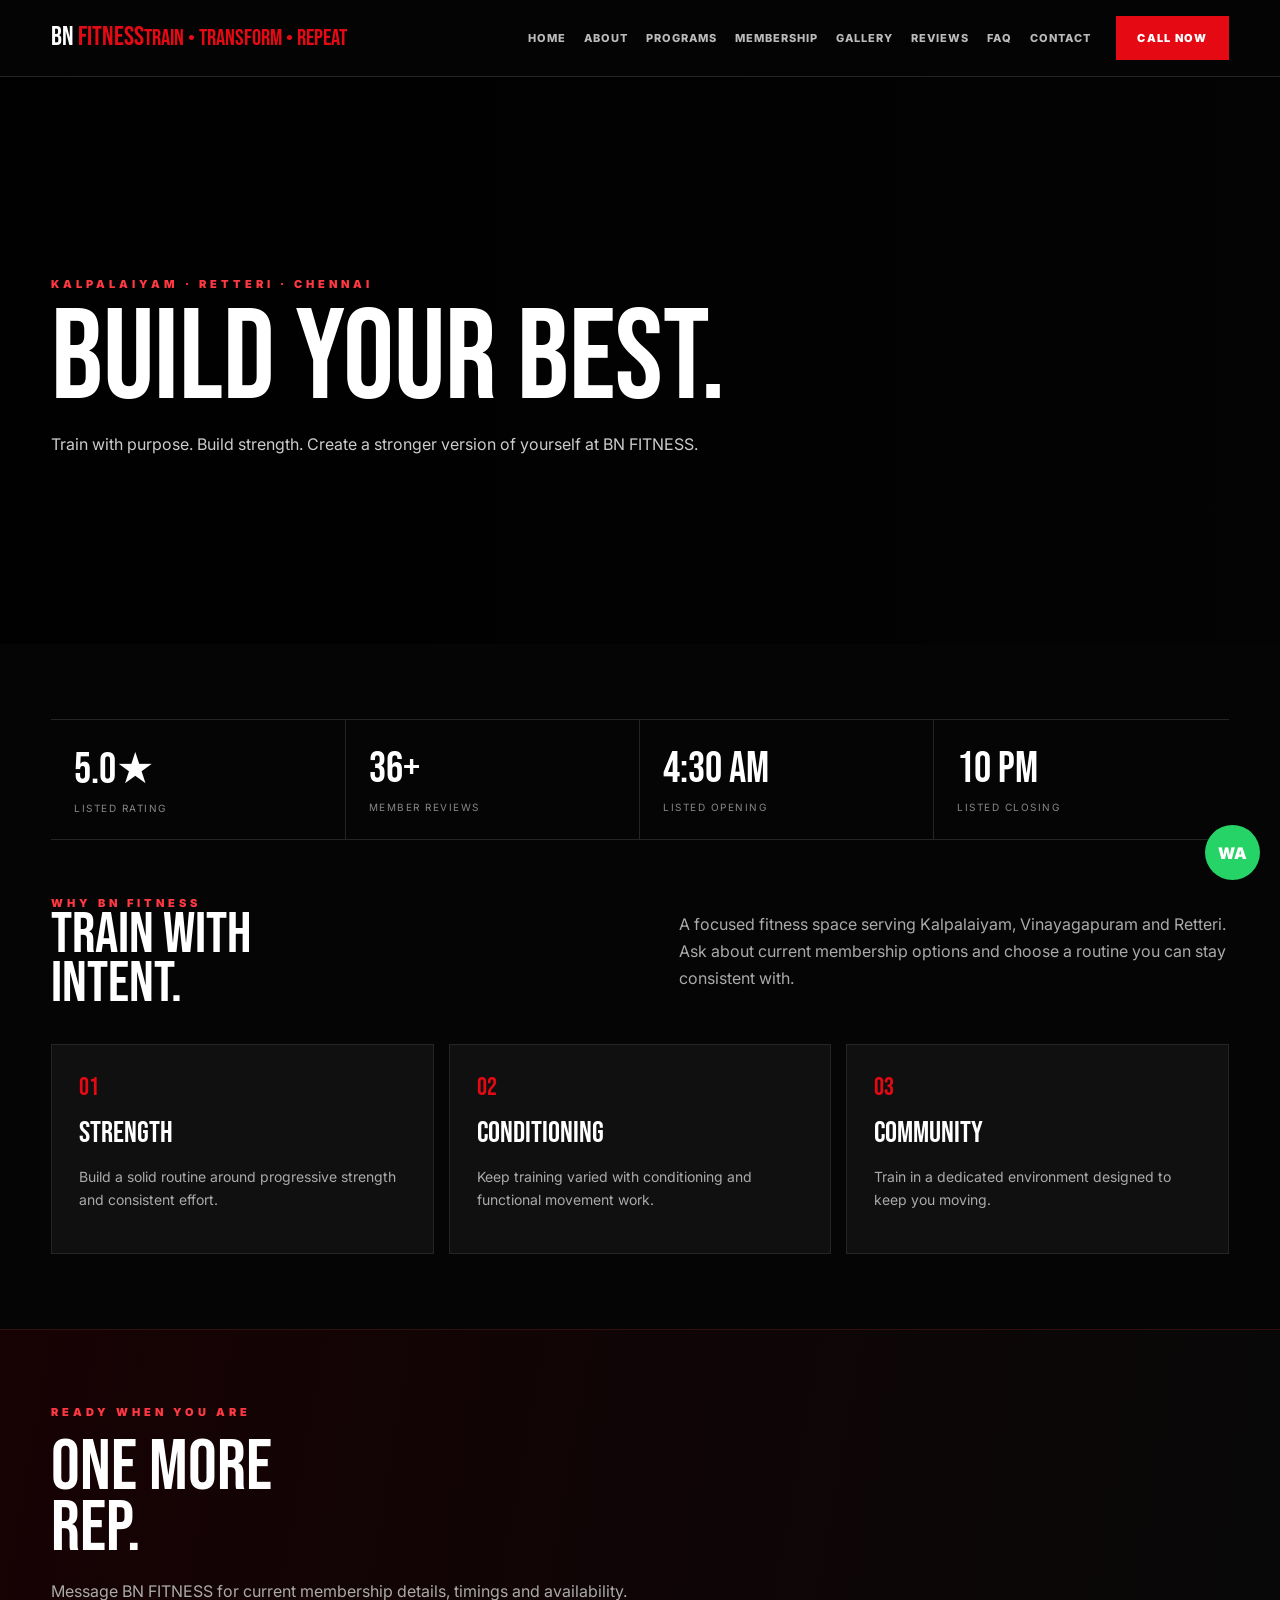
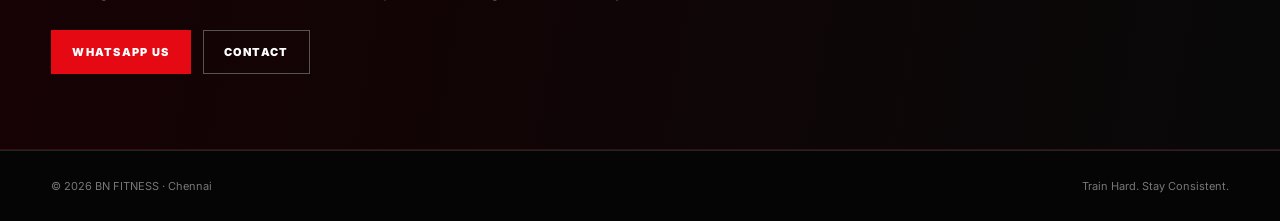
<file: index.html>
<!doctype html><html lang="en"><head><meta charset="utf-8"><meta name="viewport" content="width=device-width,initial-scale=1"><meta name="theme-color" content="#050505"><meta name="description" content="Train with purpose. Build strength. Create a stronger version of yourself at BN FITNESS."><title>BUILD YOUR BEST. | BN FITNESS</title><link rel="stylesheet" href="styles.css"></head><body><header class="nav"><div class="navin container"><a class="logo" href="index.html">BN <span class="red">FITNESS</span><small class="red">TRAIN • TRANSFORM • REPEAT</small></a><nav class="links"><a href="index.html">Home</a><a href="about.html">About</a><a href="programs.html">Programs</a><a href="membership.html">Membership</a><a href="gallery.html">Gallery</a><a href="reviews.html">Reviews</a><a href="faq.html">FAQ</a><a href="contact.html">Contact</a></nav><a class="btn" href="tel:+917550177070">Call Now</a><button class="menu" id="menuBtn">☰</button></div><div class="mobile" id="mobileMenu"><a href="index.html">Home</a><a href="about.html">About</a><a href="programs.html">Programs</a><a href="membership.html">Membership</a><a href="gallery.html">Gallery</a><a href="reviews.html">Reviews</a><a href="faq.html">FAQ</a><a href="contact.html">Contact</a></div></header><section class="hero" style="background-image:url('https://images.unsplash.com/photo-1534438327276-14e5300c3a48?auto=format&fit=crop&w=1800&q=85')"><div class="container"><div class="ey">KALPALAIYAM · RETTERI · CHENNAI</div><h1>BUILD YOUR BEST.</h1><p>Train with purpose. Build strength. Create a stronger version of yourself at BN FITNESS.</p></div></section><section class="page"><div class="container"><div class="stats"><div class="stat"><strong>5.0★</strong><span>Listed rating</span></div><div class="stat"><strong>36+</strong><span>Member reviews</span></div><div class="stat"><strong>4:30 AM</strong><span>Listed opening</span></div><div class="stat"><strong>10 PM</strong><span>Listed closing</span></div></div><div class="head"><div><div class="ey">WHY BN FITNESS</div><h2>TRAIN WITH<br>INTENT.</h2></div><p>A focused fitness space serving Kalpalaiyam, Vinayagapuram and Retteri. Ask about current membership options and choose a routine you can stay consistent with.</p></div><div class="grid"><article class="card"><span class="num">01</span><h3>Strength</h3><p>Build a solid routine around progressive strength and consistent effort.</p></article><article class="card"><span class="num">02</span><h3>Conditioning</h3><p>Keep training varied with conditioning and functional movement work.</p></article><article class="card"><span class="num">03</span><h3>Community</h3><p>Train in a dedicated environment designed to keep you moving.</p></article></div></div></section><section class="cta"><div class="container"><div class="ey">READY WHEN YOU ARE</div><h2>ONE MORE<br>REP.</h2><p>Message BN FITNESS for current membership details, timings and availability.</p><div class="actions"><a class="btn" href="https://wa.me/917550177070?text=Hi%20BN%20FITNESS%2C%20I%27d%20like%20membership%20details." target="_blank">WhatsApp Us</a><a class="btn out" href="contact.html">Contact</a></div></div></section><footer><div class="container foot"><span>© 2026 BN FITNESS · Chennai</span><span>Train Hard. Stay Consistent.</span></div></footer><a class="float" href="https://wa.me/917550177070" target="_blank">WA</a><script src="script.js"></script></body></html>
</file>
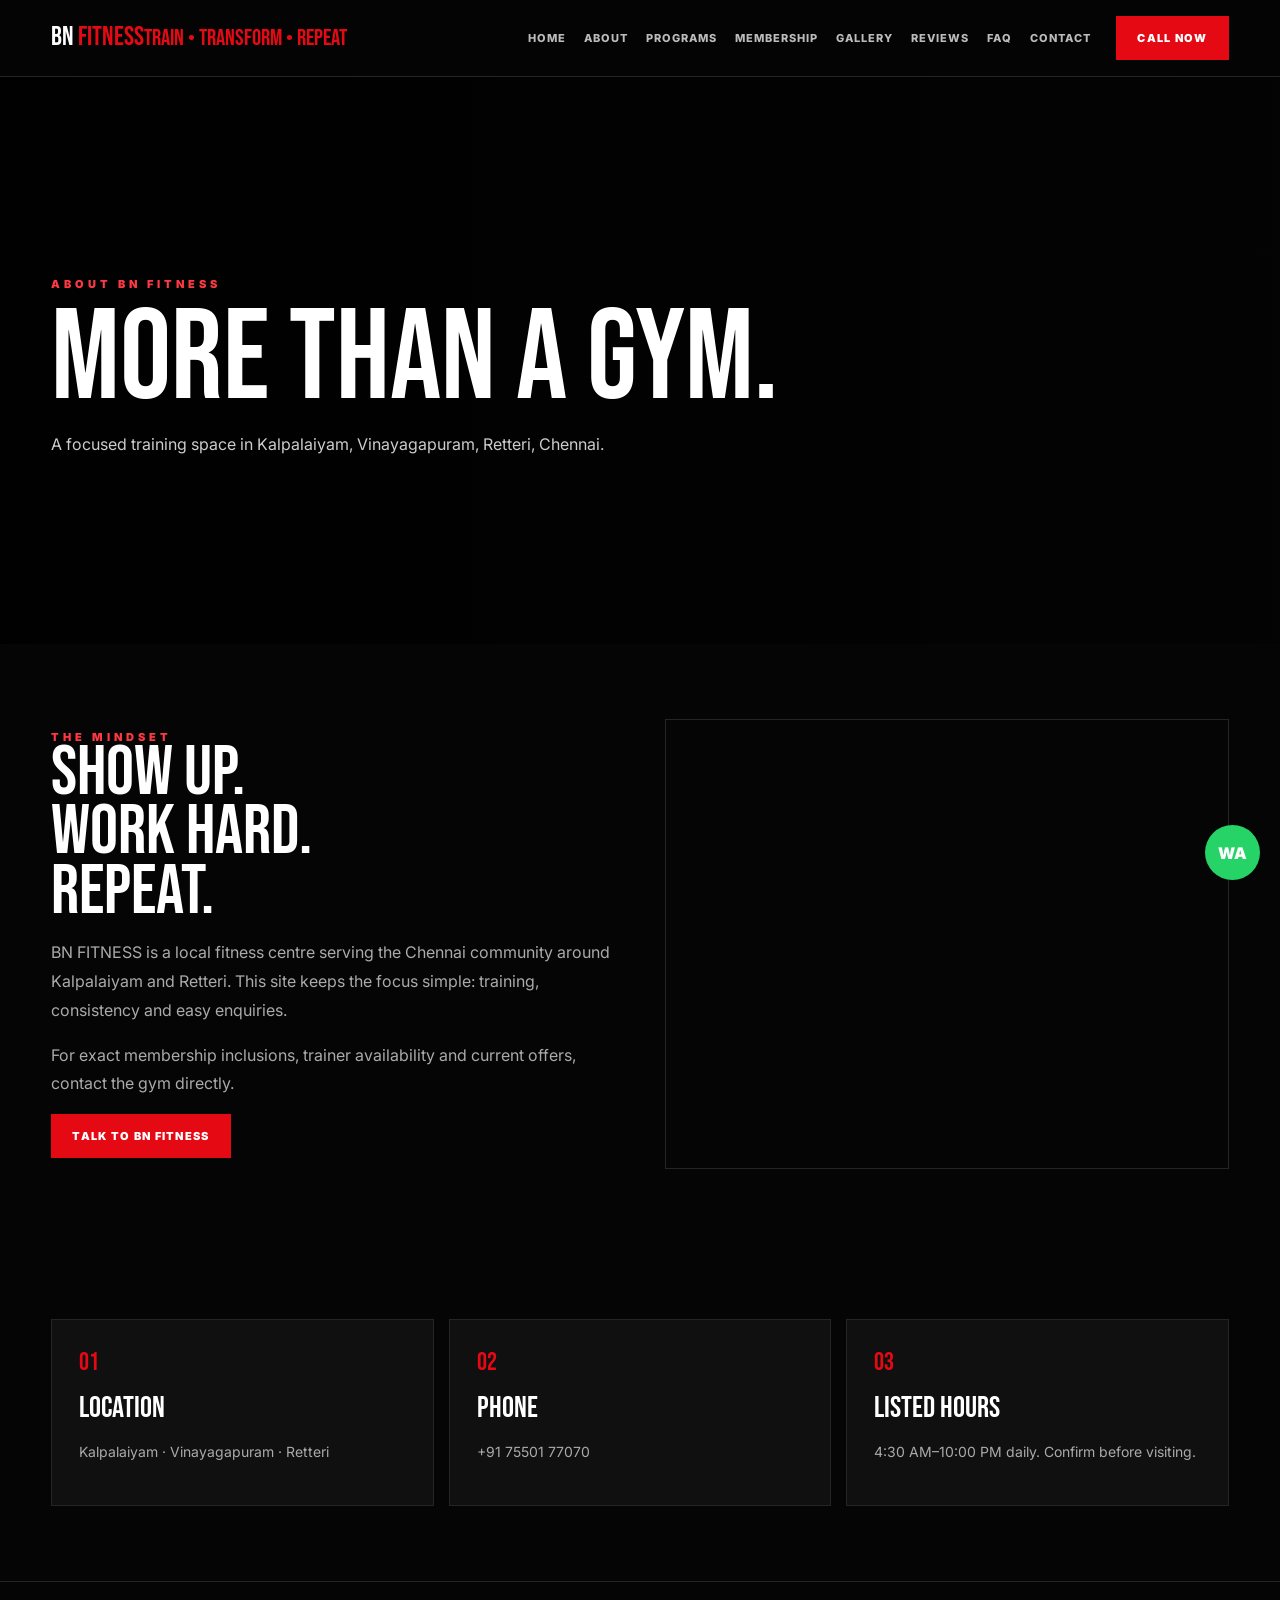
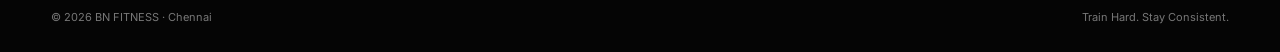
<file: about.html>
<!doctype html><html lang="en"><head><meta charset="utf-8"><meta name="viewport" content="width=device-width,initial-scale=1"><meta name="theme-color" content="#050505"><meta name="description" content="A focused training space in Kalpalaiyam, Vinayagapuram, Retteri, Chennai."><title>MORE THAN A GYM. | BN FITNESS</title><link rel="stylesheet" href="styles.css"></head><body><header class="nav"><div class="navin container"><a class="logo" href="index.html">BN <span class="red">FITNESS</span><small class="red">TRAIN • TRANSFORM • REPEAT</small></a><nav class="links"><a href="index.html">Home</a><a href="about.html">About</a><a href="programs.html">Programs</a><a href="membership.html">Membership</a><a href="gallery.html">Gallery</a><a href="reviews.html">Reviews</a><a href="faq.html">FAQ</a><a href="contact.html">Contact</a></nav><a class="btn" href="tel:+917550177070">Call Now</a><button class="menu" id="menuBtn">☰</button></div><div class="mobile" id="mobileMenu"><a href="index.html">Home</a><a href="about.html">About</a><a href="programs.html">Programs</a><a href="membership.html">Membership</a><a href="gallery.html">Gallery</a><a href="reviews.html">Reviews</a><a href="faq.html">FAQ</a><a href="contact.html">Contact</a></div></header><section class="hero" style="background-image:url('https://images.unsplash.com/photo-1583454110551-21f2fa2afe61?auto=format&fit=crop&w=1800&q=85')"><div class="container"><div class="ey">ABOUT BN FITNESS</div><h1>MORE THAN A GYM.</h1><p>A focused training space in Kalpalaiyam, Vinayagapuram, Retteri, Chennai.</p></div></section><section class="page"><div class="container"><div class="split"><div><div class="ey">THE MINDSET</div><h2>SHOW UP.<br>WORK HARD.<br>REPEAT.</h2><p>BN FITNESS is a local fitness centre serving the Chennai community around Kalpalaiyam and Retteri. This site keeps the focus simple: training, consistency and easy enquiries.</p><p>For exact membership inclusions, trainer availability and current offers, contact the gym directly.</p><a class="btn" href="contact.html">Talk to BN FITNESS</a></div><div class="visual" style="background-image:url('https://images.unsplash.com/photo-1534438327276-14e5300c3a48?auto=format&fit=crop&w=1800&q=85')"></div></div></div></section><section class="page"><div class="container"><div class="grid"><article class="card"><span class="num">01</span><h3>Location</h3><p>Kalpalaiyam · Vinayagapuram · Retteri</p></article><article class="card"><span class="num">02</span><h3>Phone</h3><p>+91 75501 77070</p></article><article class="card"><span class="num">03</span><h3>Listed Hours</h3><p>4:30 AM–10:00 PM daily. Confirm before visiting.</p></article></div></div></section><footer><div class="container foot"><span>© 2026 BN FITNESS · Chennai</span><span>Train Hard. Stay Consistent.</span></div></footer><a class="float" href="https://wa.me/917550177070" target="_blank">WA</a><script src="script.js"></script></body></html>
</file>
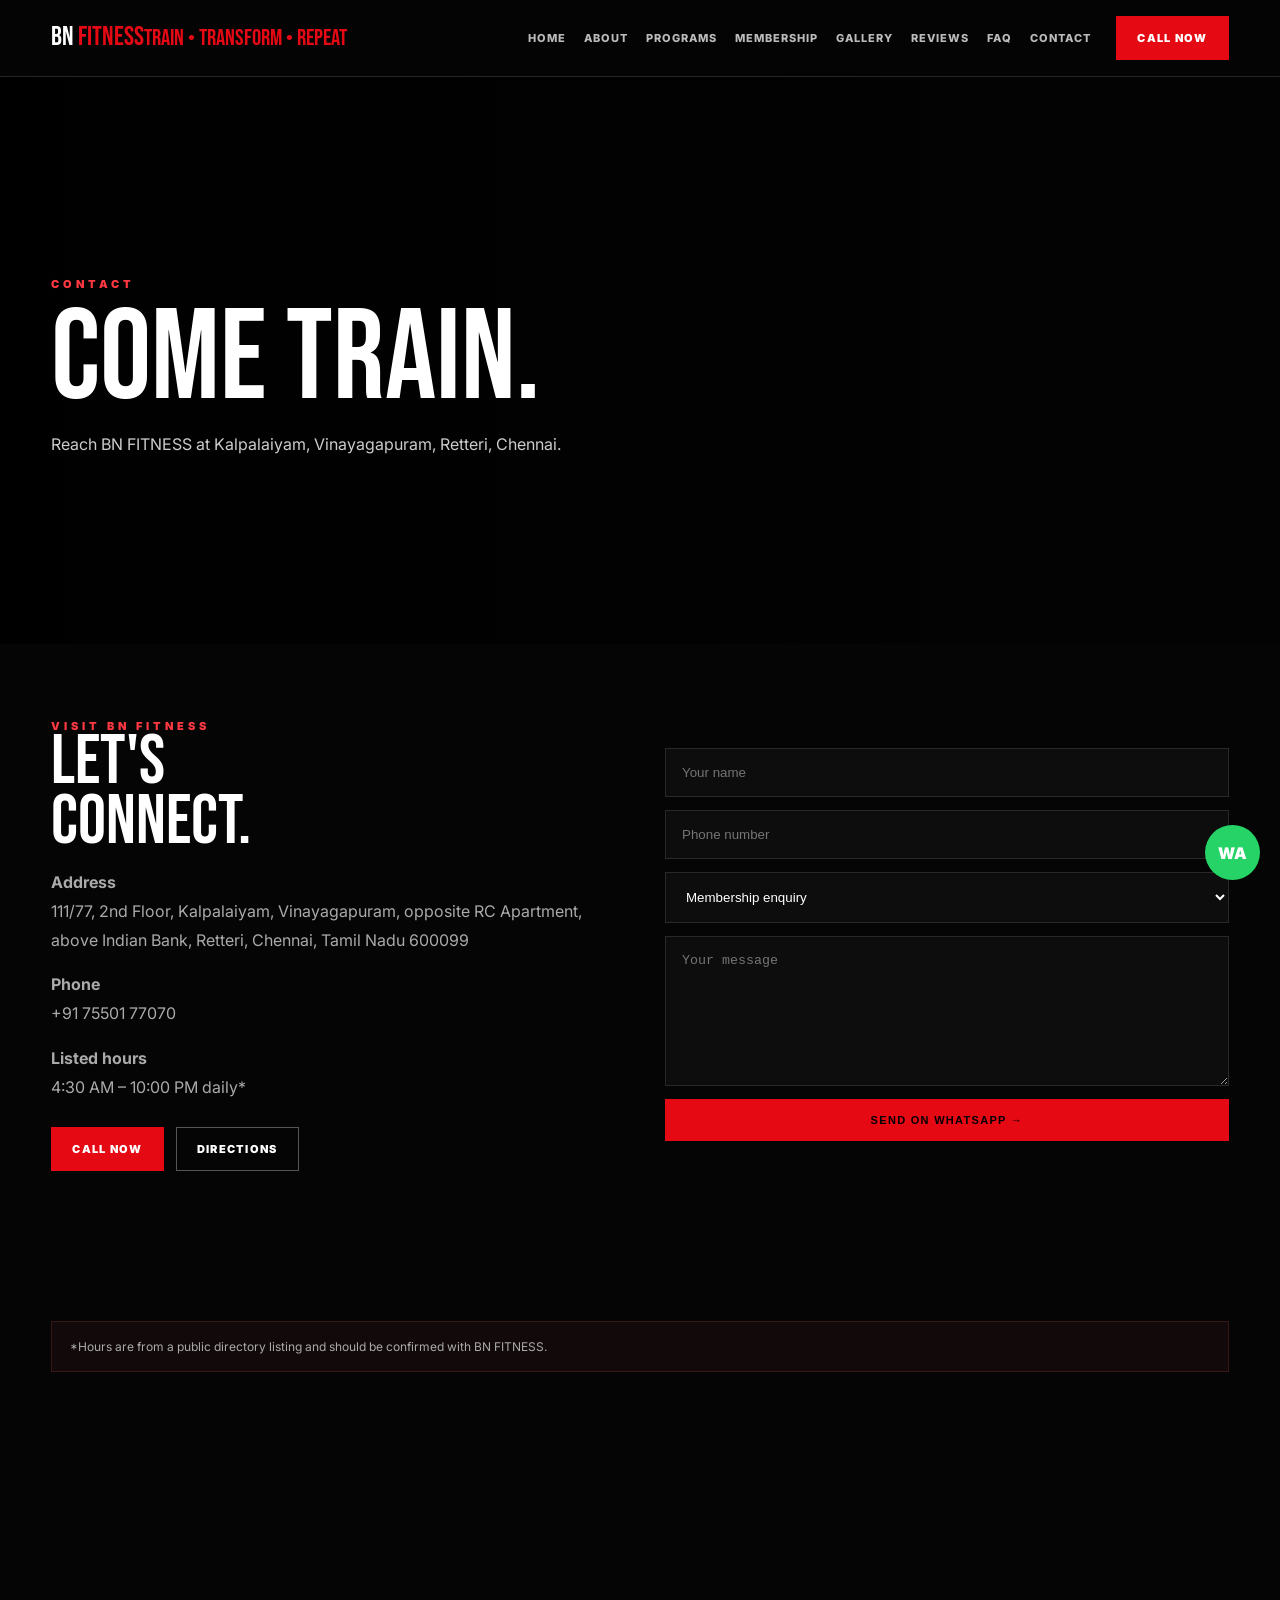
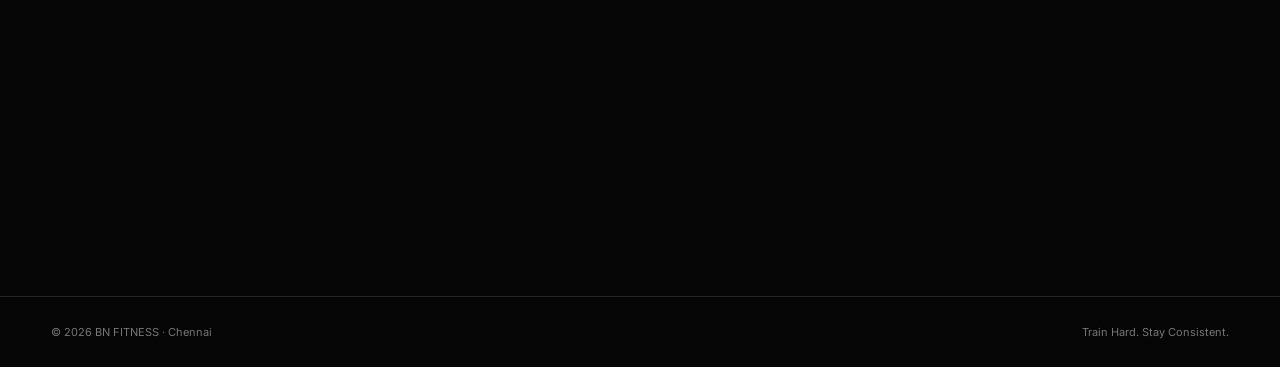
<file: contact.html>
<!doctype html><html lang="en"><head><meta charset="utf-8"><meta name="viewport" content="width=device-width,initial-scale=1"><meta name="theme-color" content="#050505"><meta name="description" content="Reach BN FITNESS at Kalpalaiyam, Vinayagapuram, Retteri, Chennai."><title>COME TRAIN. | BN FITNESS</title><link rel="stylesheet" href="styles.css"></head><body><header class="nav"><div class="navin container"><a class="logo" href="index.html">BN <span class="red">FITNESS</span><small class="red">TRAIN • TRANSFORM • REPEAT</small></a><nav class="links"><a href="index.html">Home</a><a href="about.html">About</a><a href="programs.html">Programs</a><a href="membership.html">Membership</a><a href="gallery.html">Gallery</a><a href="reviews.html">Reviews</a><a href="faq.html">FAQ</a><a href="contact.html">Contact</a></nav><a class="btn" href="tel:+917550177070">Call Now</a><button class="menu" id="menuBtn">☰</button></div><div class="mobile" id="mobileMenu"><a href="index.html">Home</a><a href="about.html">About</a><a href="programs.html">Programs</a><a href="membership.html">Membership</a><a href="gallery.html">Gallery</a><a href="reviews.html">Reviews</a><a href="faq.html">FAQ</a><a href="contact.html">Contact</a></div></header><section class="hero" style="background-image:url('https://images.unsplash.com/photo-1534438327276-14e5300c3a48?auto=format&fit=crop&w=1800&q=85')"><div class="container"><div class="ey">CONTACT</div><h1>COME TRAIN.</h1><p>Reach BN FITNESS at Kalpalaiyam, Vinayagapuram, Retteri, Chennai.</p></div></section><section class="page"><div class="container"><div class="split"><div><div class="ey">VISIT BN FITNESS</div><h2>LET'S<br>CONNECT.</h2><p><b>Address</b><br>111/77, 2nd Floor, Kalpalaiyam, Vinayagapuram, opposite RC Apartment, above Indian Bank, Retteri, Chennai, Tamil Nadu 600099</p><p><b>Phone</b><br><a href="tel:+917550177070">+91 75501 77070</a></p><p><b>Listed hours</b><br>4:30 AM – 10:00 PM daily*</p><div class="actions"><a class="btn" href="tel:+917550177070">Call Now</a><a class="btn out" href="https://www.google.com/maps/place/BN+FITNESS/" target="_blank">Directions</a></div></div><form class="form" data-wa><input name="name" placeholder="Your name" required><input name="phone" placeholder="Phone number" required><select name="interest"><option>Membership enquiry</option><option>Visit enquiry</option><option>Personal training</option></select><textarea name="message" placeholder="Your message"></textarea><button class="btn">Send on WhatsApp →</button></form></div></div></section><section class="page"><div class="container"><div class="notice">*Hours are from a public directory listing and should be confirmed with BN FITNESS.</div><iframe class="map" src="https://www.google.com/maps?q=BN%20FITNESS%20Kalpalaiyam%20Chennai&output=embed" loading="lazy" title="BN FITNESS location"></iframe></div></section><footer><div class="container foot"><span>© 2026 BN FITNESS · Chennai</span><span>Train Hard. Stay Consistent.</span></div></footer><a class="float" href="https://wa.me/917550177070" target="_blank">WA</a><script src="script.js"></script></body></html>
</file>
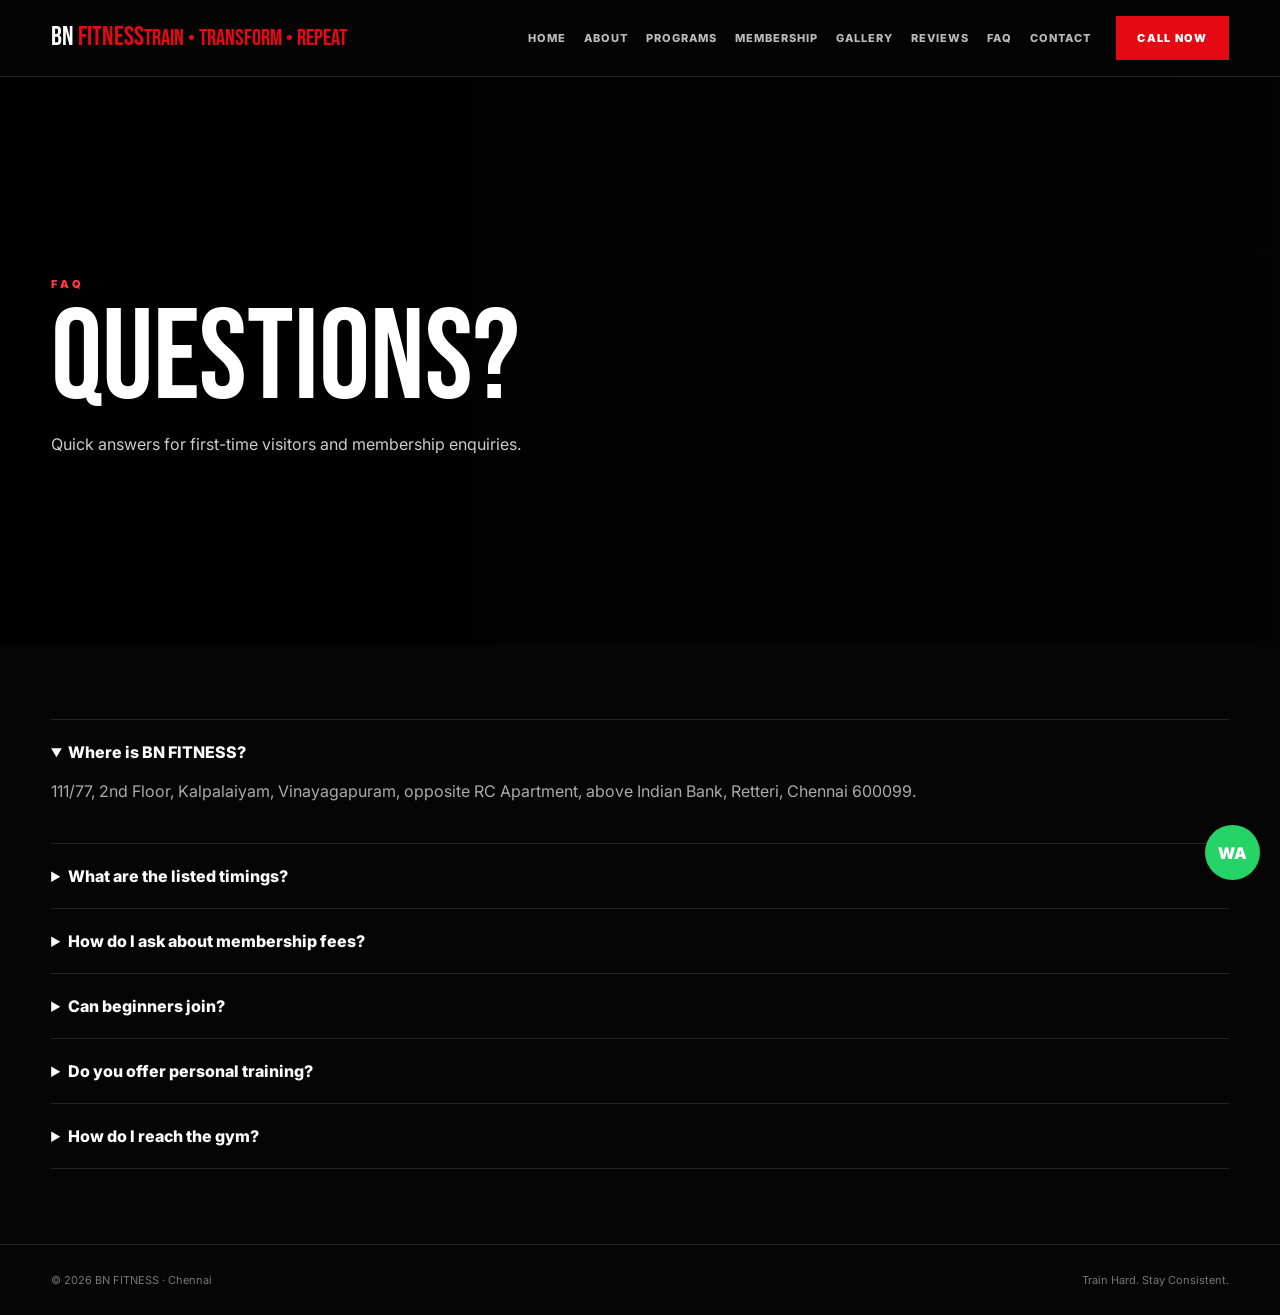
<file: faq.html>
<!doctype html><html lang="en"><head><meta charset="utf-8"><meta name="viewport" content="width=device-width,initial-scale=1"><meta name="theme-color" content="#050505"><meta name="description" content="Quick answers for first-time visitors and membership enquiries."><title>QUESTIONS? | BN FITNESS</title><link rel="stylesheet" href="styles.css"></head><body><header class="nav"><div class="navin container"><a class="logo" href="index.html">BN <span class="red">FITNESS</span><small class="red">TRAIN • TRANSFORM • REPEAT</small></a><nav class="links"><a href="index.html">Home</a><a href="about.html">About</a><a href="programs.html">Programs</a><a href="membership.html">Membership</a><a href="gallery.html">Gallery</a><a href="reviews.html">Reviews</a><a href="faq.html">FAQ</a><a href="contact.html">Contact</a></nav><a class="btn" href="tel:+917550177070">Call Now</a><button class="menu" id="menuBtn">☰</button></div><div class="mobile" id="mobileMenu"><a href="index.html">Home</a><a href="about.html">About</a><a href="programs.html">Programs</a><a href="membership.html">Membership</a><a href="gallery.html">Gallery</a><a href="reviews.html">Reviews</a><a href="faq.html">FAQ</a><a href="contact.html">Contact</a></div></header><section class="hero" style="background-image:url('https://images.unsplash.com/photo-1583454110551-21f2fa2afe61?auto=format&fit=crop&w=1800&q=85')"><div class="container"><div class="ey">FAQ</div><h1>QUESTIONS?</h1><p>Quick answers for first-time visitors and membership enquiries.</p></div></section><section class="page"><div class="container faq"><details open><summary>Where is BN FITNESS?</summary><p>111/77, 2nd Floor, Kalpalaiyam, Vinayagapuram, opposite RC Apartment, above Indian Bank, Retteri, Chennai 600099.</p></details><details><summary>What are the listed timings?</summary><p>A public directory currently lists 4:30 AM–10:00 PM daily. Confirm before visiting.</p></details><details><summary>How do I ask about membership fees?</summary><p>Use WhatsApp or call +91 75501 77070 for current pricing.</p></details><details><summary>Can beginners join?</summary><p>Ask the BN FITNESS team about beginner guidance and currently available programs.</p></details><details><summary>Do you offer personal training?</summary><p>Public listings mention personal training, but current availability should be confirmed directly.</p></details><details><summary>How do I reach the gym?</summary><p>Use the Contact page for directions and location details.</p></details></div></section><footer><div class="container foot"><span>© 2026 BN FITNESS · Chennai</span><span>Train Hard. Stay Consistent.</span></div></footer><a class="float" href="https://wa.me/917550177070" target="_blank">WA</a><script src="script.js"></script></body></html>
</file>
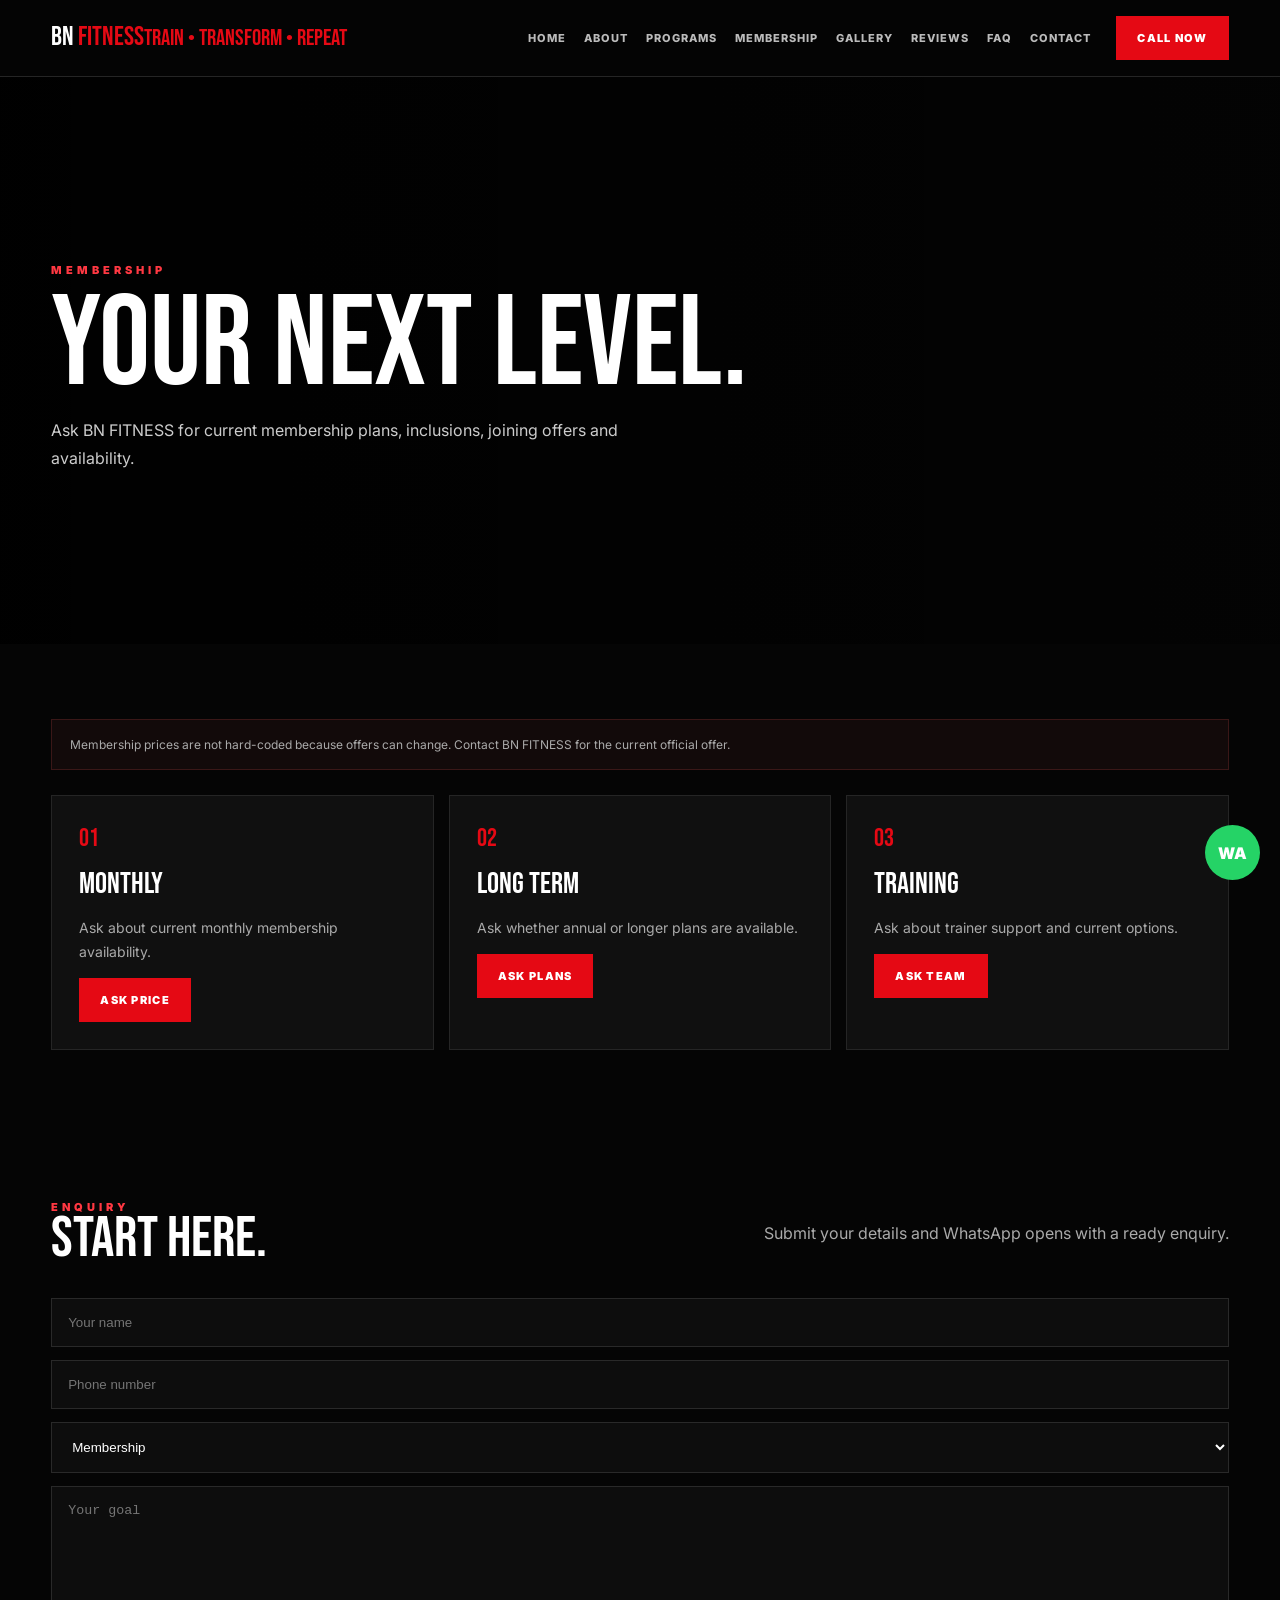
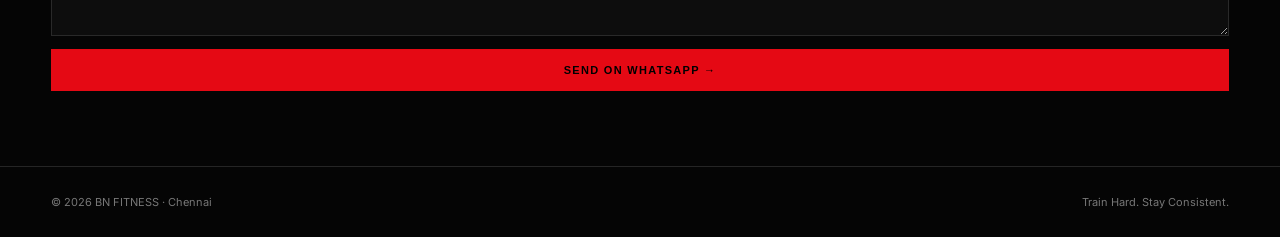
<file: membership.html>
<!doctype html><html lang="en"><head><meta charset="utf-8"><meta name="viewport" content="width=device-width,initial-scale=1"><meta name="theme-color" content="#050505"><meta name="description" content="Ask BN FITNESS for current membership plans, inclusions, joining offers and availability."><title>YOUR NEXT LEVEL. | BN FITNESS</title><link rel="stylesheet" href="styles.css"></head><body><header class="nav"><div class="navin container"><a class="logo" href="index.html">BN <span class="red">FITNESS</span><small class="red">TRAIN • TRANSFORM • REPEAT</small></a><nav class="links"><a href="index.html">Home</a><a href="about.html">About</a><a href="programs.html">Programs</a><a href="membership.html">Membership</a><a href="gallery.html">Gallery</a><a href="reviews.html">Reviews</a><a href="faq.html">FAQ</a><a href="contact.html">Contact</a></nav><a class="btn" href="tel:+917550177070">Call Now</a><button class="menu" id="menuBtn">☰</button></div><div class="mobile" id="mobileMenu"><a href="index.html">Home</a><a href="about.html">About</a><a href="programs.html">Programs</a><a href="membership.html">Membership</a><a href="gallery.html">Gallery</a><a href="reviews.html">Reviews</a><a href="faq.html">FAQ</a><a href="contact.html">Contact</a></div></header><section class="hero" style="background-image:url('https://images.unsplash.com/photo-1571019613454-1cb2f99b2d8b?auto=format&fit=crop&w=1800&q=85')"><div class="container"><div class="ey">MEMBERSHIP</div><h1>YOUR NEXT LEVEL.</h1><p>Ask BN FITNESS for current membership plans, inclusions, joining offers and availability.</p></div></section><section class="page"><div class="container"><div class="notice">Membership prices are not hard-coded because offers can change. Contact BN FITNESS for the current official offer.</div><div class="grid"><article class="card"><span class="num">01</span><h3>Monthly</h3><p>Ask about current monthly membership availability.</p><a class="btn" href="https://wa.me/917550177070?text=Hi%20BN%20FITNESS%2C%20monthly%20membership%20details%20please." target="_blank">Ask Price</a></article><article class="card"><span class="num">02</span><h3>Long Term</h3><p>Ask whether annual or longer plans are available.</p><a class="btn" href="https://wa.me/917550177070?text=Hi%20BN%20FITNESS%2C%20long-term%20membership%20details%20please." target="_blank">Ask Plans</a></article><article class="card"><span class="num">03</span><h3>Training</h3><p>Ask about trainer support and current options.</p><a class="btn" href="https://wa.me/917550177070?text=Hi%20BN%20FITNESS%2C%20training%20support%20details%20please." target="_blank">Ask Team</a></article></div></div></section><section class="page"><div class="container"><div class="head"><div><div class="ey">ENQUIRY</div><h2>START HERE.</h2></div><p>Submit your details and WhatsApp opens with a ready enquiry.</p></div><form class="form" data-wa><input name="name" placeholder="Your name" required><input name="phone" placeholder="Phone number" required><select name="interest"><option>Membership</option><option>Personal Training</option><option>Programs</option></select><textarea name="message" placeholder="Your goal"></textarea><button class="btn">Send on WhatsApp →</button></form></div></section><footer><div class="container foot"><span>© 2026 BN FITNESS · Chennai</span><span>Train Hard. Stay Consistent.</span></div></footer><a class="float" href="https://wa.me/917550177070" target="_blank">WA</a><script src="script.js"></script></body></html>
</file>
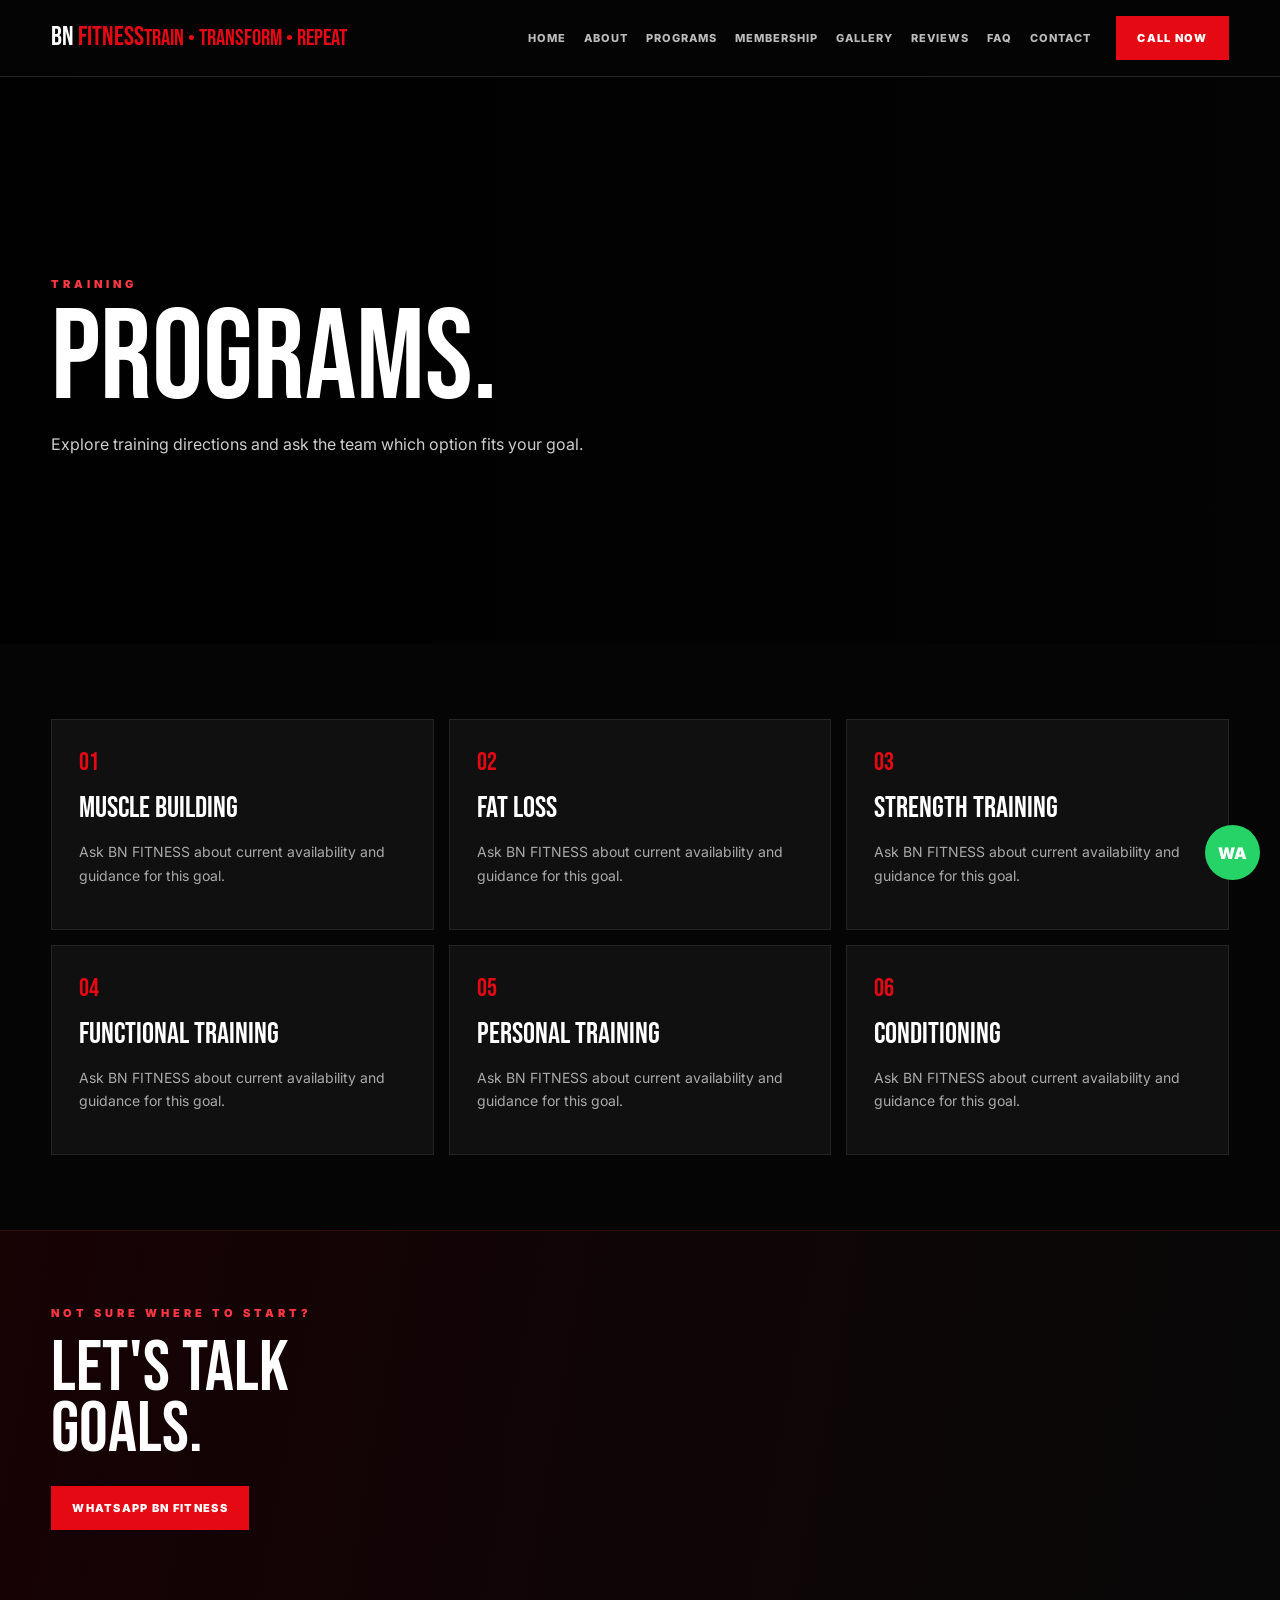
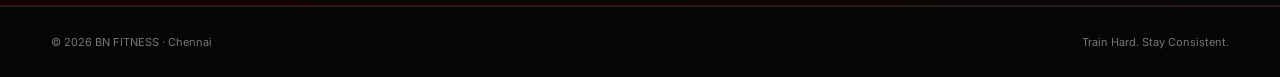
<file: programs.html>
<!doctype html><html lang="en"><head><meta charset="utf-8"><meta name="viewport" content="width=device-width,initial-scale=1"><meta name="theme-color" content="#050505"><meta name="description" content="Explore training directions and ask the team which option fits your goal."><title>PROGRAMS. | BN FITNESS</title><link rel="stylesheet" href="styles.css"></head><body><header class="nav"><div class="navin container"><a class="logo" href="index.html">BN <span class="red">FITNESS</span><small class="red">TRAIN • TRANSFORM • REPEAT</small></a><nav class="links"><a href="index.html">Home</a><a href="about.html">About</a><a href="programs.html">Programs</a><a href="membership.html">Membership</a><a href="gallery.html">Gallery</a><a href="reviews.html">Reviews</a><a href="faq.html">FAQ</a><a href="contact.html">Contact</a></nav><a class="btn" href="tel:+917550177070">Call Now</a><button class="menu" id="menuBtn">☰</button></div><div class="mobile" id="mobileMenu"><a href="index.html">Home</a><a href="about.html">About</a><a href="programs.html">Programs</a><a href="membership.html">Membership</a><a href="gallery.html">Gallery</a><a href="reviews.html">Reviews</a><a href="faq.html">FAQ</a><a href="contact.html">Contact</a></div></header><section class="hero" style="background-image:url('https://images.unsplash.com/photo-1583454110551-21f2fa2afe61?auto=format&fit=crop&w=1800&q=85')"><div class="container"><div class="ey">TRAINING</div><h1>PROGRAMS.</h1><p>Explore training directions and ask the team which option fits your goal.</p></div></section><section class="page"><div class="container"><div class="grid"><article class="card"><span class="num">01</span><h3>Muscle Building</h3><p>Ask BN FITNESS about current availability and guidance for this goal.</p></article><article class="card"><span class="num">02</span><h3>Fat Loss</h3><p>Ask BN FITNESS about current availability and guidance for this goal.</p></article><article class="card"><span class="num">03</span><h3>Strength Training</h3><p>Ask BN FITNESS about current availability and guidance for this goal.</p></article><article class="card"><span class="num">04</span><h3>Functional Training</h3><p>Ask BN FITNESS about current availability and guidance for this goal.</p></article><article class="card"><span class="num">05</span><h3>Personal Training</h3><p>Ask BN FITNESS about current availability and guidance for this goal.</p></article><article class="card"><span class="num">06</span><h3>Conditioning</h3><p>Ask BN FITNESS about current availability and guidance for this goal.</p></article></div></div></section><section class="cta"><div class="container"><div class="ey">NOT SURE WHERE TO START?</div><h2>LET'S TALK<br>GOALS.</h2><div class="actions"><a class="btn" href="https://wa.me/917550177070?text=Hi%20BN%20FITNESS%2C%20help%20me%20choose%20a%20program." target="_blank">WhatsApp BN FITNESS</a></div></div></section><footer><div class="container foot"><span>© 2026 BN FITNESS · Chennai</span><span>Train Hard. Stay Consistent.</span></div></footer><a class="float" href="https://wa.me/917550177070" target="_blank">WA</a><script src="script.js"></script></body></html>
</file>
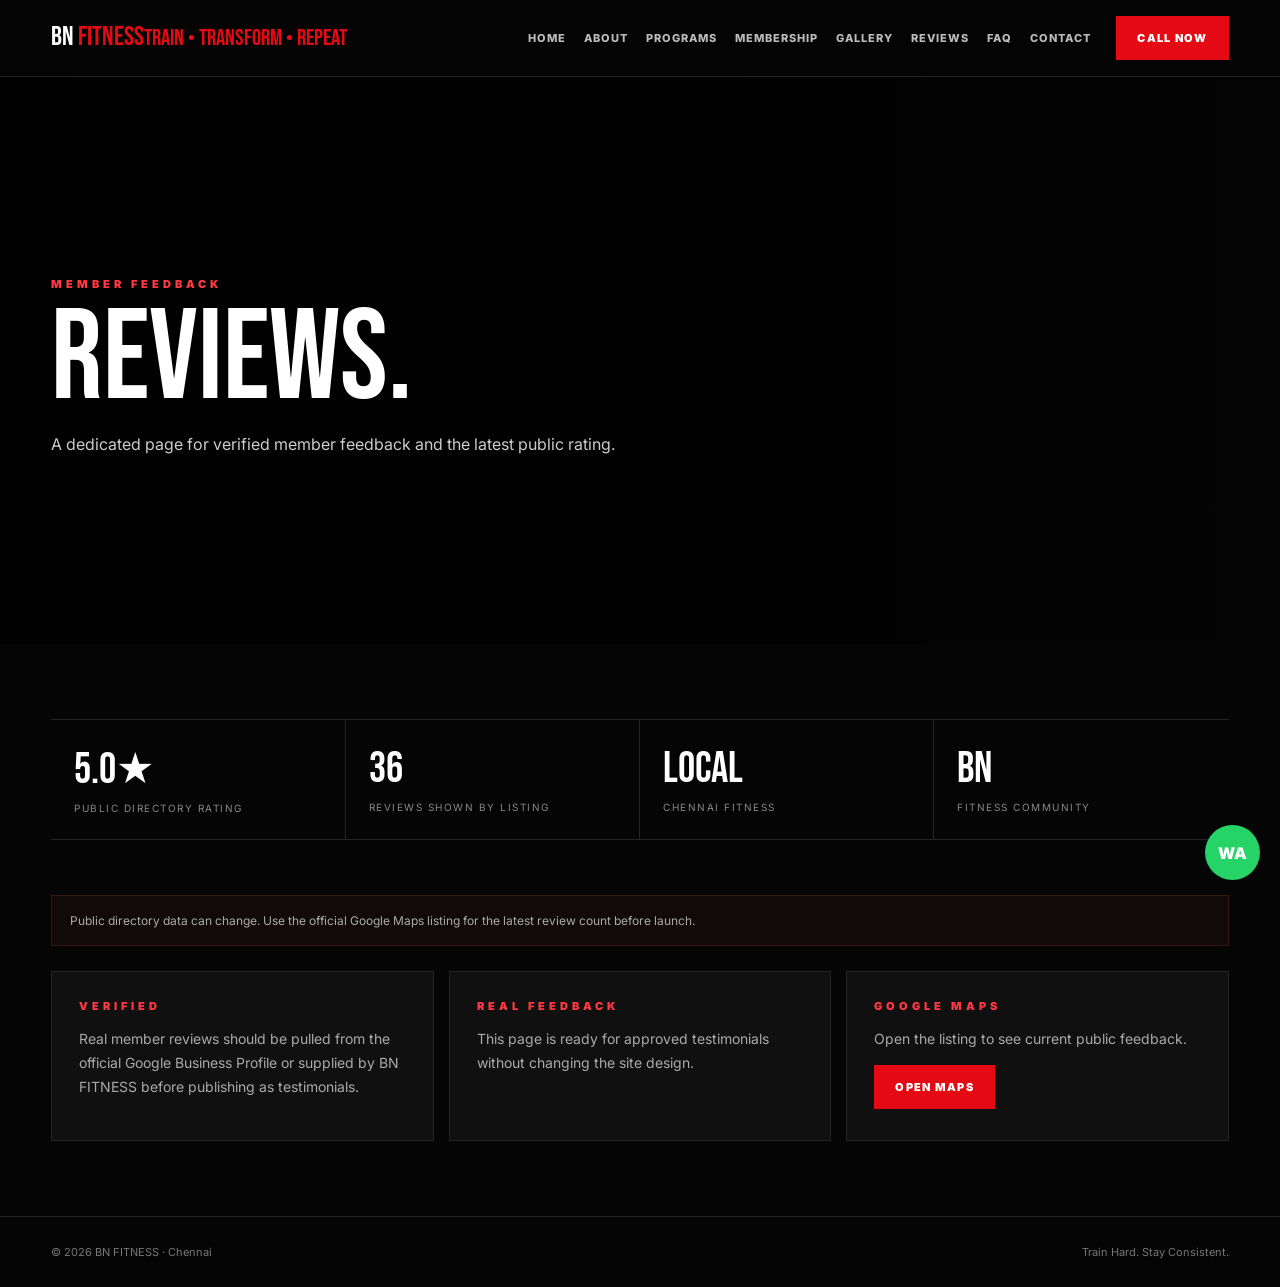
<file: reviews.html>
<!doctype html><html lang="en"><head><meta charset="utf-8"><meta name="viewport" content="width=device-width,initial-scale=1"><meta name="theme-color" content="#050505"><meta name="description" content="A dedicated page for verified member feedback and the latest public rating."><title>REVIEWS. | BN FITNESS</title><link rel="stylesheet" href="styles.css"></head><body><header class="nav"><div class="navin container"><a class="logo" href="index.html">BN <span class="red">FITNESS</span><small class="red">TRAIN • TRANSFORM • REPEAT</small></a><nav class="links"><a href="index.html">Home</a><a href="about.html">About</a><a href="programs.html">Programs</a><a href="membership.html">Membership</a><a href="gallery.html">Gallery</a><a href="reviews.html">Reviews</a><a href="faq.html">FAQ</a><a href="contact.html">Contact</a></nav><a class="btn" href="tel:+917550177070">Call Now</a><button class="menu" id="menuBtn">☰</button></div><div class="mobile" id="mobileMenu"><a href="index.html">Home</a><a href="about.html">About</a><a href="programs.html">Programs</a><a href="membership.html">Membership</a><a href="gallery.html">Gallery</a><a href="reviews.html">Reviews</a><a href="faq.html">FAQ</a><a href="contact.html">Contact</a></div></header><section class="hero" style="background-image:url('https://images.unsplash.com/photo-1583454110551-21f2fa2afe61?auto=format&fit=crop&w=1800&q=85')"><div class="container"><div class="ey">MEMBER FEEDBACK</div><h1>REVIEWS.</h1><p>A dedicated page for verified member feedback and the latest public rating.</p></div></section><section class="page"><div class="container"><div class="stats"><div class="stat"><strong>5.0★</strong><span>Public directory rating</span></div><div class="stat"><strong>36</strong><span>Reviews shown by listing</span></div><div class="stat"><strong>LOCAL</strong><span>Chennai fitness</span></div><div class="stat"><strong>BN</strong><span>Fitness community</span></div></div><div class="notice">Public directory data can change. Use the official Google Maps listing for the latest review count before launch.</div><div class="grid"><article class="review"><div class="ey">VERIFIED</div><p>Real member reviews should be pulled from the official Google Business Profile or supplied by BN FITNESS before publishing as testimonials.</p></article><article class="review"><div class="ey">REAL FEEDBACK</div><p>This page is ready for approved testimonials without changing the site design.</p></article><article class="review"><div class="ey">GOOGLE MAPS</div><p>Open the listing to see current public feedback.</p><a class="btn" href="https://www.google.com/maps/place/BN+FITNESS/" target="_blank">Open Maps</a></article></div></div></section><footer><div class="container foot"><span>© 2026 BN FITNESS · Chennai</span><span>Train Hard. Stay Consistent.</span></div></footer><a class="float" href="https://wa.me/917550177070" target="_blank">WA</a><script src="script.js"></script></body></html>
</file>
<file: styles.css>
@import url('https://fonts.googleapis.com/css2?family=Bebas+Neue&family=Inter:wght@400;500;600;700;800;900&display=swap');:root{--r:#e50914;--b:#050505;--p:#101010;--l:#252525;--m:#aaa}*{box-sizing:border-box}html{scroll-behavior:smooth}body{margin:0;background:var(--b);color:#fff;font-family:Inter,Arial,sans-serif}a{color:inherit;text-decoration:none}.container{width:min(1180px,92%);margin:auto}.nav{position:sticky;top:0;z-index:9;background:#050505ee;border-bottom:1px solid var(--l);backdrop-filter:blur(12px)}.navin{height:76px;display:flex;align-items:center;gap:25px}.logo{font:27px 'Bebas Neue';line-height:.8;min-width:155px}.red{color:var(--r)}.links{display:flex;gap:18px;margin-left:auto}.links a{font-size:11px;font-weight:800;text-transform:uppercase;letter-spacing:1px;color:#bbb}.btn{display:inline-block;background:var(--r);border:1px solid var(--r);padding:14px 20px;font-size:11px;font-weight:900;letter-spacing:1.3px;text-transform:uppercase}.btn.out{background:transparent;border-color:#555}.menu{display:none;background:none;border:0;color:#fff;font-size:25px;margin-left:auto}.mobile{display:none;background:#090909;padding:12px 4%}.mobile.open{display:grid}.mobile a{padding:13px 0;border-bottom:1px solid #1c1c1c;font-size:12px;font-weight:800;text-transform:uppercase}.hero{min-height:63vh;background-size:cover;background-position:center;display:flex;align-items:end;position:relative}.hero:before{content:'';position:absolute;inset:0;background:linear-gradient(90deg,#000e,#0005),linear-gradient(0deg,#050505,transparent 55%)}.hero .container{position:relative;padding:95px 0 65px}.ey{font-size:11px;font-weight:900;letter-spacing:4px;color:#ff3842}.hero h1{font:clamp(65px,10vw,130px)/.8 'Bebas Neue';margin:18px 0;max-width:950px}.hero p{max-width:650px;color:#ccc;line-height:1.75}.page{padding:75px 0}.head{display:flex;justify-content:space-between;gap:30px;align-items:end;margin-bottom:35px}.head h2,.split h2,.cta h2{font:58px/.85 'Bebas Neue';margin:0}.head p{max-width:550px;color:var(--m);line-height:1.7}.grid{display:grid;grid-template-columns:repeat(3,1fr);gap:15px}.card,.review{background:var(--p);border:1px solid var(--l);padding:27px}.card h3{font:30px 'Bebas Neue';margin:12px 0}.card p,.review p{color:#aaa;line-height:1.7;font-size:14px}.num{color:var(--r);font:25px 'Bebas Neue'}.split{display:grid;grid-template-columns:1fr 1fr;gap:50px;align-items:center}.split h2{font-size:70px}.split p{color:#aaa;line-height:1.8}.visual{min-height:450px;background-size:cover;background-position:center;border:1px solid var(--l)}.stats{display:grid;grid-template-columns:repeat(4,1fr);border-block:1px solid var(--l);margin-bottom:55px}.stat{padding:23px;border-right:1px solid var(--l)}.stat:last-child{border:0}.stat strong{display:block;font:43px 'Bebas Neue'}.stat span{font-size:10px;color:#888;text-transform:uppercase;letter-spacing:1.5px}.actions{display:flex;gap:12px;flex-wrap:wrap;margin-top:25px}.cta{padding:75px 0;background:linear-gradient(100deg,#170204,#080808);border-block:1px solid #321010}.cta h2{font-size:72px;margin:18px 0}.cta p{color:#aaa;max-width:600px;line-height:1.7}.form{display:grid;gap:13px}.form input,.form textarea,.form select{width:100%;background:#0d0d0d;border:1px solid #292929;color:#fff;padding:16px}.form textarea{min-height:150px}.gallery{display:grid;grid-template-columns:repeat(3,1fr);gap:8px}.gallery img{width:100%;aspect-ratio:1;object-fit:cover;display:block}.faq{border-top:1px solid var(--l)}details{border-bottom:1px solid var(--l);padding:22px 0}summary{font-weight:800;cursor:pointer}details p{color:#aaa;line-height:1.7}.notice{padding:15px 18px;background:#120a0a;border:1px solid #3a1717;color:#aaa;font-size:12px;line-height:1.6;margin-bottom:25px}.map{width:100%;height:420px;border:0;filter:grayscale(1)}footer{border-top:1px solid var(--l);padding:28px 0;color:#777;font-size:11px}.foot{display:flex;justify-content:space-between}.float{position:fixed;right:20px;bottom:20px;background:#25d366;color:#fff;width:55px;height:55px;border-radius:50%;display:grid;place-items:center;font-weight:900;z-index:20}@media(max-width:900px){.links,.navin>.btn{display:none}.menu{display:block}.grid{grid-template-columns:1fr 1fr}.split{grid-template-columns:1fr}.gallery{grid-template-columns:1fr 1fr}.stats{grid-template-columns:1fr 1fr}.stat:nth-child(2){border-right:0}.stat:nth-child(-n+2){border-bottom:1px solid var(--l)}.head{display:block}}@media(max-width:560px){.grid,.gallery{grid-template-columns:1fr}.hero h1{font-size:70px}.head h2,.cta h2{font-size:52px}.split h2{font-size:55px}.page{padding:58px 0}.foot{display:block}.foot span{display:block;margin:7px 0}}
</file>
